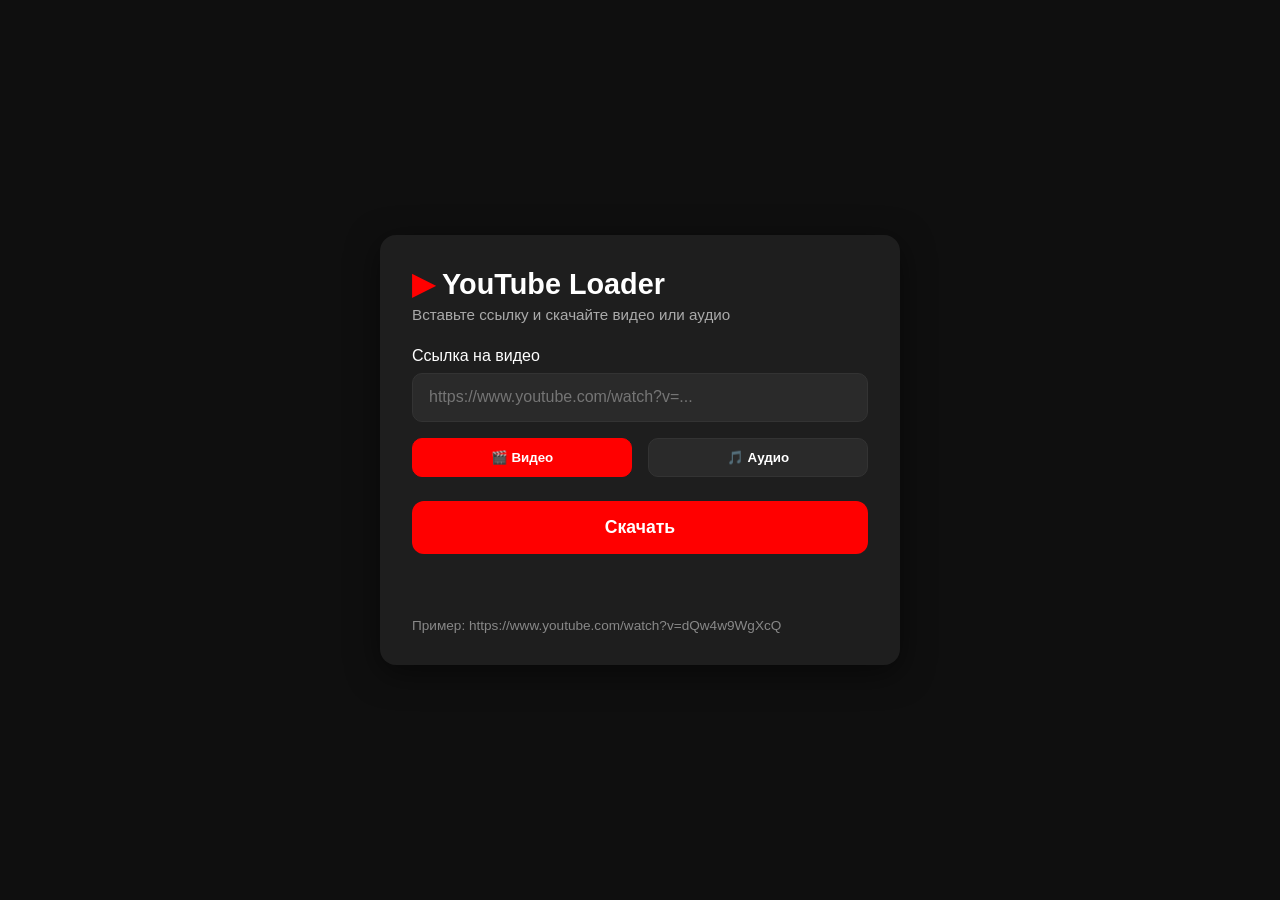
<file: index.html>
<!DOCTYPE html>
<html lang="ru">
<head>
    <meta charset="UTF-8">
    <meta name="viewport" content="width=device-width, initial-scale=1.0">
    <title>YouTube Downloader</title>
    <style>
        * { box-sizing: border-box; margin: 0; padding: 0; }
        body {
            font-family: -apple-system, BlinkMacSystemFont, 'Segoe UI', Roboto, sans-serif;
            background: #0f0f0f;
            color: #fff;
            min-height: 100vh;
            display: flex;
            align-items: center;
            justify-content: center;
            padding: 1rem;
        }
        .container {
            background: #1e1e1e;
            padding: 2rem;
            border-radius: 16px;
            width: 100%;
            max-width: 520px;
            box-shadow: 0 8px 32px rgba(0,0,0,0.5);
        }
        h1 { font-size: 1.8rem; margin-bottom: 0.3rem; display: flex; align-items: center; gap: 0.5rem; }
        h1 span { color: #ff0000; }
        .subtitle { color: #aaa; margin-bottom: 1.5rem; font-size: 0.95rem; }
        label { display: block; margin-bottom: 0.5rem; font-weight: 500; }
        input[type="text"] {
            width: 100%;
            padding: 0.9rem 1rem;
            border-radius: 10px;
            border: 1px solid #333;
            background: #2a2a2a;
            color: #fff;
            font-size: 1rem;
            margin-bottom: 1rem;
            outline: none;
            transition: border 0.2s;
        }
        input[type="text"]:focus { border-color: #ff4444; }
        .formats { display: flex; gap: 1rem; margin-bottom: 1.5rem; }
        .format-btn {
            flex: 1;
            padding: 0.7rem;
            border-radius: 10px;
            border: 1px solid #333;
            background: #2a2a2a;
            color: #fff;
            font-weight: 600;
            cursor: pointer;
            text-align: center;
            transition: background 0.2s, border-color 0.2s;
        }
        .format-btn.active { background: #ff0000; border-color: #ff0000; color: #fff; }
        .download-btn {
            width: 100%;
            padding: 1rem;
            border-radius: 12px;
            background: #ff0000;
            color: #fff;
            font-size: 1.1rem;
            font-weight: bold;
            border: none;
            cursor: pointer;
            transition: background 0.2s;
            margin-bottom: 1rem;
        }
        .download-btn:hover { background: #cc0000; }
        .download-btn:disabled { background: #555; cursor: not-allowed; }
        .status { text-align: center; font-size: 0.95rem; color: #ccc; min-height: 1.5rem; }
        .error { color: #ff6666; }
        .example { color: #888; font-size: 0.85rem; margin-top: 1.5rem; }
        a { color: #ff4444; }
    </style>
</head>
<body>
    <div class="container">
        <h1><span>▶</span> YouTube Loader</h1>
        <p class="subtitle">Вставьте ссылку и скачайте видео или аудио</p>

        <label for="urlInput">Ссылка на видео</label>
        <input type="text" id="urlInput" placeholder="https://www.youtube.com/watch?v=...">

        <div class="formats">
            <button class="format-btn active" data-mode="video">🎬 Видео</button>
            <button class="format-btn" data-mode="audio">🎵 Аудио</button>
        </div>

        <button class="download-btn" id="downloadBtn">Скачать</button>
        <div class="status" id="status"></div>

        <p class="example">Пример: https://www.youtube.com/watch?v=dQw4w9WgXcQ</p>
    </div>

    <script>
        // ЗАМЕНИ НА СВОЙ URL
        const API_BASE = 'https://youtube-download-api-render.onrender.com';

        const urlInput = document.getElementById('urlInput');
        const downloadBtn = document.getElementById('downloadBtn');
        const statusDiv = document.getElementById('status');
        const formatBtns = document.querySelectorAll('.format-btn');

        let mode = 'video';

        formatBtns.forEach(btn => {
            btn.addEventListener('click', () => {
                formatBtns.forEach(b => b.classList.remove('active'));
                btn.classList.add('active');
                mode = btn.dataset.mode;
            });
        });

        downloadBtn.addEventListener('click', async () => {
            const url = urlInput.value.trim();
            if (!url) {
                showStatus('Введите ссылку YouTube', true);
                return;
            }

            if (!/(youtube\.com\/watch\?v=|youtu\.be\/)/i.test(url)) {
                showStatus('Похоже, это не ссылка на YouTube видео', true);
                return;
            }

            downloadBtn.disabled = true;
            showStatus('Получаю информацию о видео...');

            try {
                const response = await fetch(`${API_BASE}/api/download`, {
                    method: 'POST',
                    headers: { 'Content-Type': 'application/json' },
                    body: JSON.stringify({ url: url, mode: mode })
                });

                if (!response.ok) {
                    const errData = await response.json();
                    throw new Error(errData.error || 'Ошибка API');
                }

                const data = await response.json();
                showStatus('Начинаю загрузку...');
                
                const a = document.createElement('a');
                a.href = `${API_BASE}${data.download_url}`;
                a.download = data.filename;
                document.body.appendChild(a);
                a.click();
                a.remove();
                
                showStatus('Загрузка началась!');
            } catch (err) {
                showStatus(`Ошибка: ${err.message}`, true);
            } finally {
                downloadBtn.disabled = false;
            }
        });

        function showStatus(message, isError = false) {
            statusDiv.textContent = message;
            statusDiv.className = 'status' + (isError ? ' error' : '');
        }
    </script>
</body>
</html>
</file>
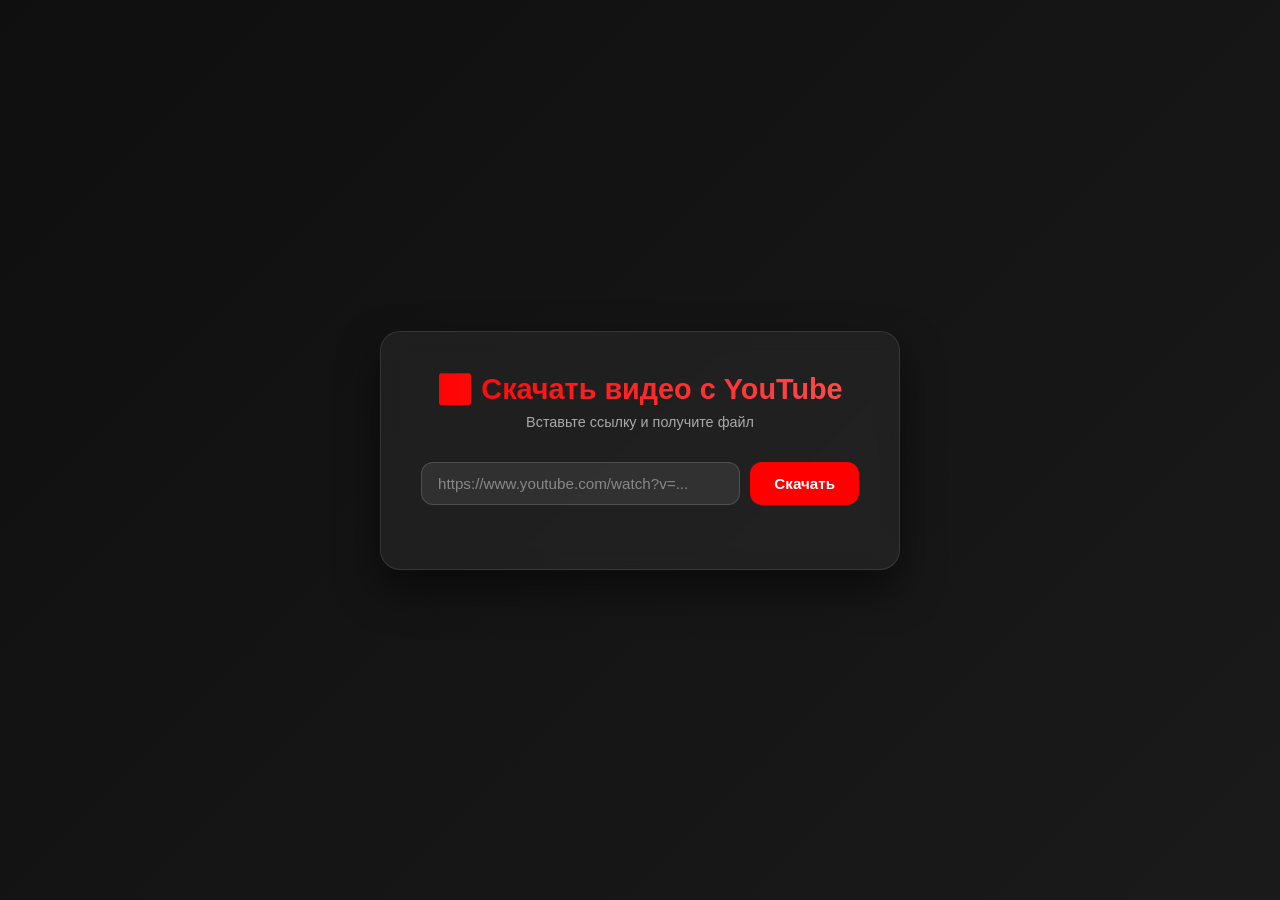
<file: index2.html>
<!DOCTYPE html>
<html lang="ru">
<head>
    <meta charset="UTF-8">
    <meta name="viewport" content="width=device-width, initial-scale=1.0">
    <title>YouTube Downloader</title>
    <style>
        * {
            box-sizing: border-box;
            margin: 0;
            padding: 0;
        }
        body {
            font-family: 'Segoe UI', Tahoma, Geneva, Verdana, sans-serif;
            background: linear-gradient(135deg, #0f0f0f 0%, #1a1a1a 100%);
            min-height: 100vh;
            display: flex;
            justify-content: center;
            align-items: center;
            color: #fff;
        }
        .container {
            background: rgba(255, 255, 255, 0.05);
            backdrop-filter: blur(10px);
            border: 1px solid rgba(255, 255, 255, 0.1);
            border-radius: 20px;
            padding: 2.5rem;
            width: 90%;
            max-width: 520px;
            box-shadow: 0 20px 40px rgba(0, 0, 0, 0.5);
            text-align: center;
        }
        h1 {
            font-size: 1.8rem;
            margin-bottom: 0.5rem;
            background: linear-gradient(to right, #ff0000, #ff4d4d);
            -webkit-background-clip: text;
            -webkit-text-fill-color: transparent;
        }
        .subtitle {
            color: #aaa;
            margin-bottom: 2rem;
            font-size: 0.9rem;
        }
        .input-group {
            display: flex;
            gap: 10px;
            margin-bottom: 1.5rem;
        }
        input {
            flex: 1;
            padding: 12px 16px;
            background: rgba(255, 255, 255, 0.08);
            border: 1px solid rgba(255, 255, 255, 0.15);
            border-radius: 12px;
            color: #fff;
            font-size: 0.95rem;
            outline: none;
            transition: border 0.2s;
        }
        input:focus {
            border-color: #ff0000;
        }
        input::placeholder {
            color: #888;
        }
        button {
            background: #ff0000;
            color: white;
            border: none;
            padding: 12px 24px;
            border-radius: 12px;
            font-weight: bold;
            font-size: 0.95rem;
            cursor: pointer;
            transition: transform 0.1s, background 0.2s;
            white-space: nowrap;
        }
        button:hover:not(:disabled) {
            background: #e60000;
            transform: scale(1.02);
        }
        button:disabled {
            background: #555;
            cursor: not-allowed;
            transform: none;
        }
        .status {
            margin-top: 1rem;
            padding: 12px;
            border-radius: 10px;
            font-size: 0.9rem;
            min-height: 44px;
            display: flex;
            align-items: center;
            justify-content: center;
        }
        .status.info {
            background: rgba(255, 255, 255, 0.05);
            color: #ccc;
        }
        .status.error {
            background: rgba(255, 0, 0, 0.1);
            color: #ff6b6b;
            border: 1px solid rgba(255, 0, 0, 0.2);
        }
        .status.success {
            background: rgba(0, 255, 0, 0.1);
            color: #6bff6b;
            border: 1px solid rgba(0, 255, 0, 0.2);
        }
        .hidden {
            display: none;
        }
    </style>
</head>
<body>
    <div class="container">
        <h1>⬇️ Скачать видео с YouTube</h1>
        <p class="subtitle">Вставьте ссылку и получите файл</p>
        <div class="input-group">
            <input type="text" id="videoUrl" placeholder="https://www.youtube.com/watch?v=...">
            <button id="downloadBtn" onclick="startDownload()">Скачать</button>
        </div>
        <div id="status" class="status hidden"></div>
    </div>

    <script>
        const API_BASE = 'https://youtube-download-api-render.onrender.com';
        const urlInput = document.getElementById('videoUrl');
        const downloadBtn = document.getElementById('downloadBtn');
        const statusDiv = document.getElementById('status');

        function showStatus(message, type = 'info') {
            statusDiv.textContent = message;
            statusDiv.className = `status ${type}`;
            statusDiv.classList.remove('hidden');
        }

        function hideStatus() {
            statusDiv.classList.add('hidden');
        }

        async function startDownload() {
            const url = urlInput.value.trim();
            if (!url) {
                showStatus('Пожалуйста, вставьте ссылку на видео', 'error');
                return;
            }

            // Блокируем кнопку и показываем процесс
            downloadBtn.disabled = true;
            downloadBtn.textContent = 'Загрузка...';
            showStatus('Обработка запроса...', 'info');

            try {
                const response = await fetch(`${API_BASE}/download`, {
                    method: 'POST',
                    headers: {
                        'Content-Type': 'application/json',
                    },
                    body: JSON.stringify({ url: url }),
                });

                if (!response.ok) {
                    let errorMsg = `Ошибка ${response.status}`;
                    try {
                        const errData = await response.json();
                        if (errData.error) {
                            errorMsg = errData.error;
                        }
                    } catch (e) {}
                    throw new Error(errorMsg);
                }

                // Получаем файл и принудительно скачиваем
                const blob = await response.blob();
                const downloadUrl = window.URL.createObjectURL(blob);
                const a = document.createElement('a');
                a.href = downloadUrl;

                // Пытаемся вытащить имя файла из заголовка Content-Disposition
                const disposition = response.headers.get('Content-Disposition');
                let filename = 'video.mp4';
                if (disposition) {
                    const match = disposition.match(/filename="?(.+?)"?$/);
                    if (match && match[1]) filename = match[1];
                }
                a.download = filename;
                document.body.appendChild(a);
                a.click();
                a.remove();
                window.URL.revokeObjectURL(downloadUrl);

                showStatus('✅ Загрузка началась! Если нет — проверьте папку загрузок.', 'success');
            } catch (error) {
                showStatus(`❌ ${error.message}`, 'error');
            } finally {
                downloadBtn.disabled = false;
                downloadBtn.textContent = 'Скачать';
            }
        }

        // Разрешаем запуск по Enter
        urlInput.addEventListener('keypress', (e) => {
            if (e.key === 'Enter') {
                startDownload();
            }
        });
    </script>
</body>
</html>
</file>
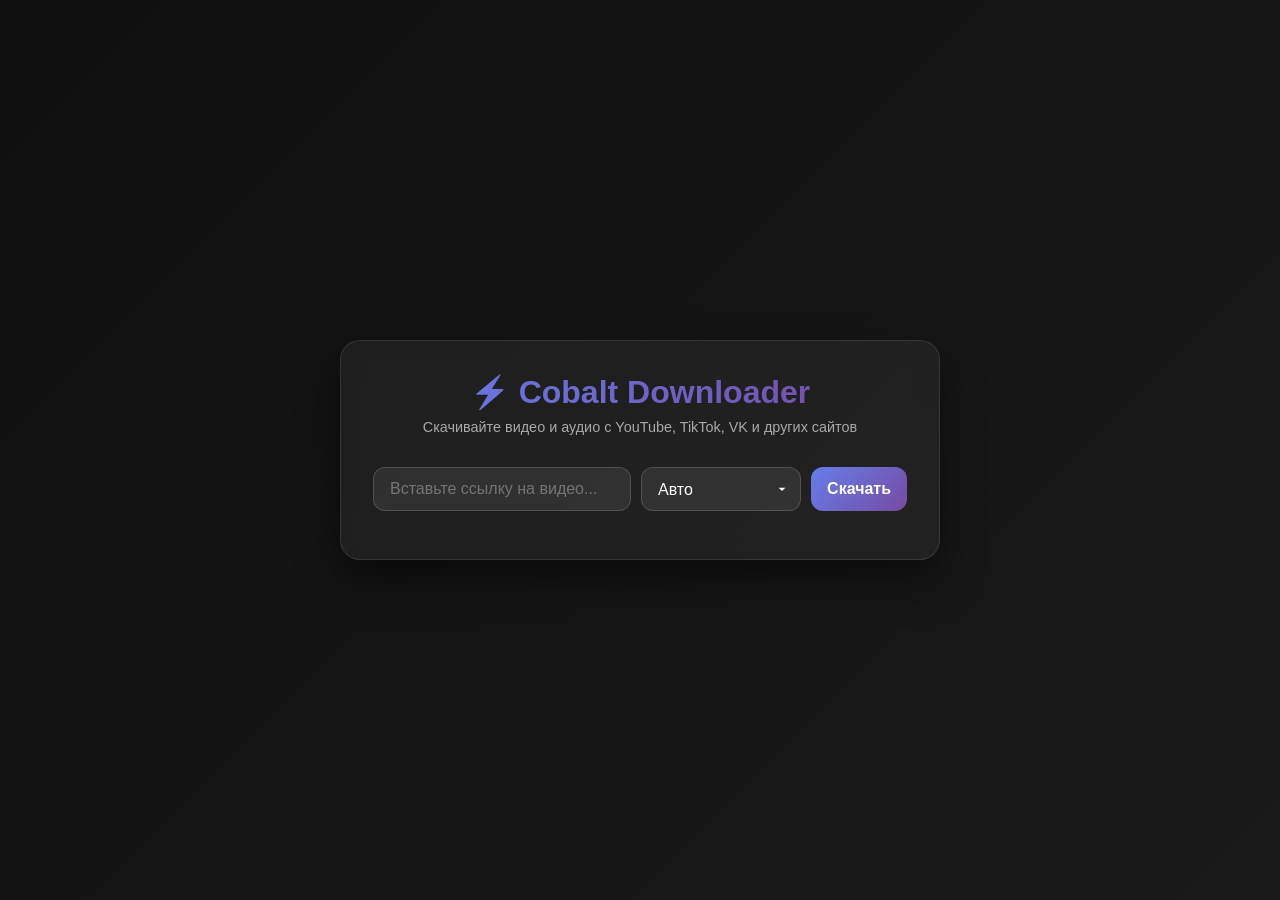
<file: index3.html>
<!DOCTYPE html>
<html lang="ru">
<head>
    <meta charset="UTF-8">
    <meta name="viewport" content="width=device-width, initial-scale=1.0">
    <title>Cobalt Downloader</title>
    <style>
        * {
            margin: 0;
            padding: 0;
            box-sizing: border-box;
        }
        body {
            font-family: 'Segoe UI', Tahoma, Geneva, Verdana, sans-serif;
            background: linear-gradient(135deg, #0f0f0f 0%, #1a1a1a 100%);
            color: #fff;
            min-height: 100vh;
            display: flex;
            justify-content: center;
            align-items: center;
            padding: 1rem;
        }
        .container {
            background: rgba(255, 255, 255, 0.05);
            backdrop-filter: blur(10px);
            border: 1px solid rgba(255, 255, 255, 0.1);
            border-radius: 20px;
            padding: 2rem;
            width: 100%;
            max-width: 600px;
            box-shadow: 0 20px 40px rgba(0, 0, 0, 0.5);
        }
        h1 {
            font-size: 2rem;
            margin-bottom: 0.5rem;
            background: linear-gradient(to right, #667eea, #764ba2);
            -webkit-background-clip: text;
            -webkit-text-fill-color: transparent;
            text-align: center;
        }
        .subtitle {
            text-align: center;
            color: #aaa;
            margin-bottom: 2rem;
            font-size: 0.9rem;
        }
        .input-group {
            display: flex;
            gap: 10px;
            margin-bottom: 1rem;
            flex-wrap: wrap;
        }
        input, select, button {
            padding: 12px 16px;
            border-radius: 12px;
            border: 1px solid rgba(255, 255, 255, 0.15);
            background: rgba(255, 255, 255, 0.08);
            color: #fff;
            font-size: 1rem;
            outline: none;
            transition: border 0.2s;
        }
        input {
            flex: 2;
            min-width: 200px;
        }
        select {
            flex: 1;
            cursor: pointer;
            appearance: none;
            background-image: url('data:image/svg+xml;utf8,<svg xmlns="http://www.w3.org/2000/svg" width="16" height="16" viewBox="0 0 24 24" fill="white"><path d="M7 10l5 5 5-5z"/></svg>');
            background-repeat: no-repeat;
            background-position: right 10px center;
            padding-right: 30px;
        }
        button {
            background: linear-gradient(135deg, #667eea, #764ba2);
            border: none;
            font-weight: bold;
            cursor: pointer;
            transition: transform 0.1s, opacity 0.2s;
            white-space: nowrap;
        }
        button:hover:not(:disabled) {
            transform: scale(1.02);
            opacity: 0.9;
        }
        button:disabled {
            opacity: 0.5;
            cursor: not-allowed;
            transform: none;
        }
        .status {
            margin-top: 1.5rem;
            padding: 12px;
            border-radius: 12px;
            font-size: 0.9rem;
            text-align: center;
            min-height: 48px;
            display: none;
            align-items: center;
            justify-content: center;
            word-break: break-word;
        }
        .status.info {
            display: flex;
            background: rgba(255, 255, 255, 0.05);
            color: #ccc;
        }
        .status.error {
            display: flex;
            background: rgba(255, 0, 0, 0.1);
            color: #ff6b6b;
            border: 1px solid rgba(255, 0, 0, 0.2);
        }
        .status.success {
            display: flex;
            background: rgba(0, 255, 0, 0.1);
            color: #6bff6b;
            border: 1px solid rgba(0, 255, 0, 0.2);
        }
        .hidden {
            display: none !important;
        }
    </style>
</head>
<body>
    <div class="container">
        <h1>⚡ Cobalt Downloader</h1>
        <p class="subtitle">Скачивайте видео и аудио с YouTube, TikTok, VK и других сайтов</p>
        <div class="input-group">
            <input type="text" id="urlInput" placeholder="Вставьте ссылку на видео...">
            <select id="typeSelect">
                <option value="auto">Авто</option>
                <option value="audio">Аудио (MP3)</option>
                <option value="video">Видео (720p)</option>
                <option value="video1080">Видео (1080p)</option>
            </select>
            <button id="fetchBtn" onclick="fetchMedia()">Скачать</button>
        </div>
        <div id="status" class="status"></div>
    </div>

    <script>
        const API_BASE = 'https://cobalt-7-k2ya.onrender.com';
        const urlInput = document.getElementById('urlInput');
        const typeSelect = document.getElementById('typeSelect');
        const fetchBtn = document.getElementById('fetchBtn');
        const statusDiv = document.getElementById('status');

        function showStatus(message, type = 'info') {
            statusDiv.innerHTML = message;
            statusDiv.className = `status ${type}`;
            statusDiv.style.display = 'flex';
        }

        function hideStatus() {
            statusDiv.style.display = 'none';
            statusDiv.className = 'status';
            statusDiv.innerHTML = '';
        }

        async function fetchMedia() {
            const url = urlInput.value.trim();
            if (!url) {
                showStatus('Пожалуйста, вставьте ссылку', 'error');
                return;
            }

            const type = typeSelect.value;
            const body = { url: url };

            if (type === 'audio') {
                body.downloadMode = 'audio';
            } else if (type === 'video') {
                body.videoQuality = '720p';
            } else if (type === 'video1080') {
                body.videoQuality = '1080p';
            }

            fetchBtn.disabled = true;
            fetchBtn.textContent = 'Загрузка...';
            hideStatus();

            try {
                const response = await fetch(API_BASE, {
                    method: 'POST',
                    headers: {
                        'Content-Type': 'application/json',
                        'Accept': 'application/json'
                    },
                    body: JSON.stringify(body)
                });

                if (!response.ok) {
                    const text = await response.text();
                    throw new Error(`HTTP ${response.status}: ${text.substring(0, 100)}`);
                }

                const data = await response.json();

                if (data.status === 'tunnel' || data.status === 'stream') {
                    showStatus(`✅ Загрузка файла "${data.filename}" начнётся автоматически...`, 'success');
                    // Автоматически запускаем скачивание
                    setTimeout(() => {
                        window.location.href = data.url;
                    }, 500); // небольшая задержка, чтобы пользователь увидел сообщение
                } else if (data.status === 'redirect') {
                    window.open(data.url, '_blank');
                    showStatus('Открываем страницу загрузки...', 'info');
                } else if (data.status === 'error') {
                    showStatus(`❌ ${data.text || 'Неизвестная ошибка сервера'}`, 'error');
                } else {
                    showStatus(`❌ Непредвиденный ответ: ${JSON.stringify(data)}`, 'error');
                }
            } catch (error) {
                if (error.message.includes('Failed to fetch')) {
                    showStatus('❌ Сервер недоступен. Возможно, он "просыпается" (подождите до 60 секунд).', 'error');
                } else {
                    showStatus(`❌ ${error.message}`, 'error');
                }
            } finally {
                fetchBtn.disabled = false;
                fetchBtn.textContent = 'Скачать';
            }
        }

        urlInput.addEventListener('keypress', (e) => {
            if (e.key === 'Enter') fetchMedia();
        });
    </script>
</body>
</html>
</file>
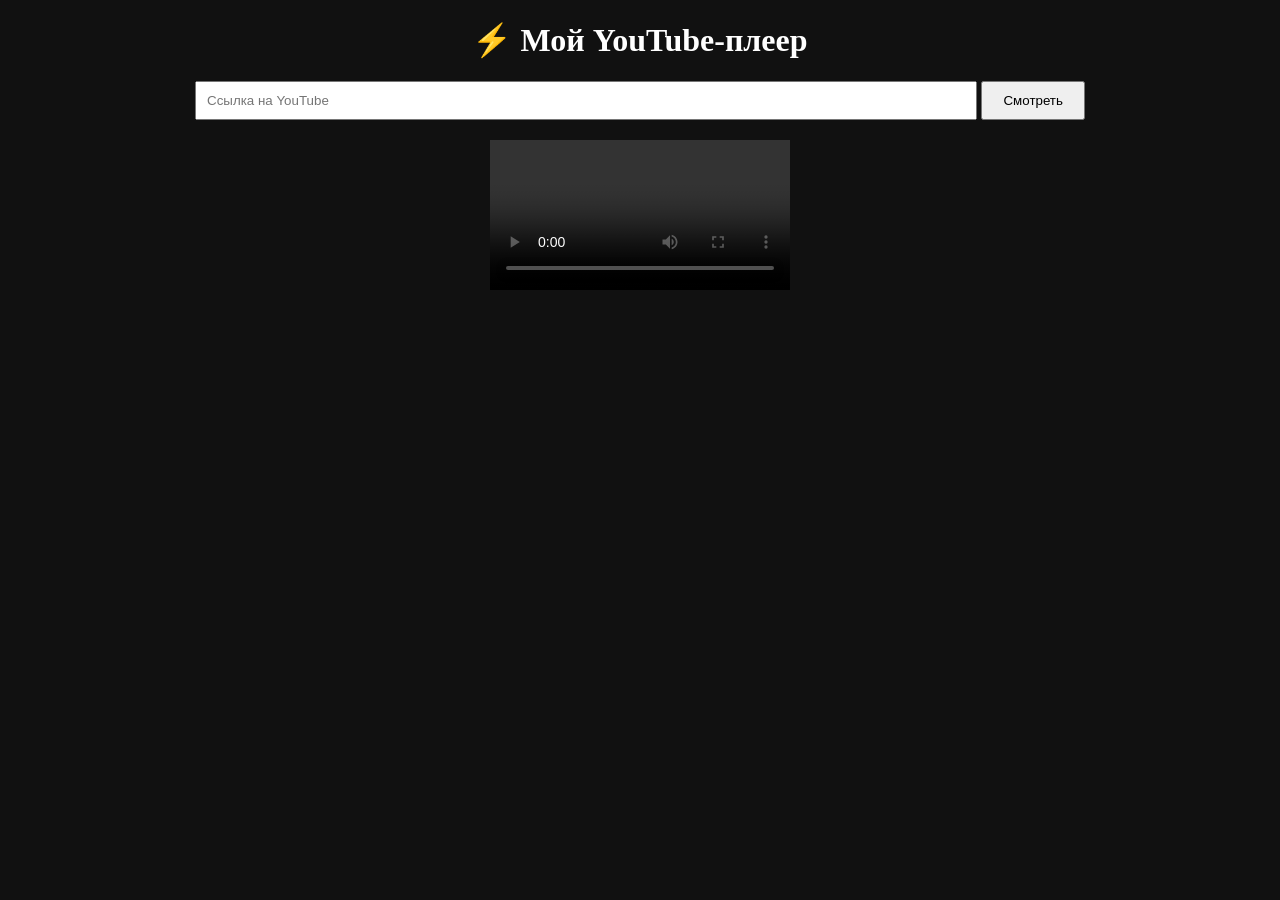
<file: watch.html>
<!DOCTYPE html>
<html>
<head>
    <title>YouTube Stream Player</title>
    <link href="https://vjs.zencdn.net/7.20.3/video-js.css" rel="stylesheet" />
    <style>
        body { background: #111; color: white; text-align: center; }
        input { width: 60%; padding: 10px; }
        button { padding: 10px 20px; }
        #player { width: 80%; margin: 20px auto; }
    </style>
</head>
<body>
    <h1>⚡ Мой YouTube-плеер</h1>
    <input type="text" id="urlInput" placeholder="Ссылка на YouTube">
    <button onclick="play()">Смотреть</button>
    <div id="player">
        <video id="video" class="video-js vjs-default-skin" controls></video>
    </div>

    <script src="https://vjs.zencdn.net/7.20.3/video.min.js"></script>
    <script>
        const API = 'https://youtube-watch-api-render.onrender.com/stream-url';
        function play() {
            const url = document.getElementById('urlInput').value;
            fetch(API, {
                method: 'POST',
                headers: {'Content-Type': 'application/json'},
                body: JSON.stringify({url: url})
            })
            .then(r => r.json())
            .then(data => {
                if (data.stream_url) {
                    videojs('video').src({src: data.stream_url, type: 'video/mp4'});
                } else {
                    alert('Ошибка: ' + data.error);
                }
            });
        }
    </script>
</body>
</html>
</file>
